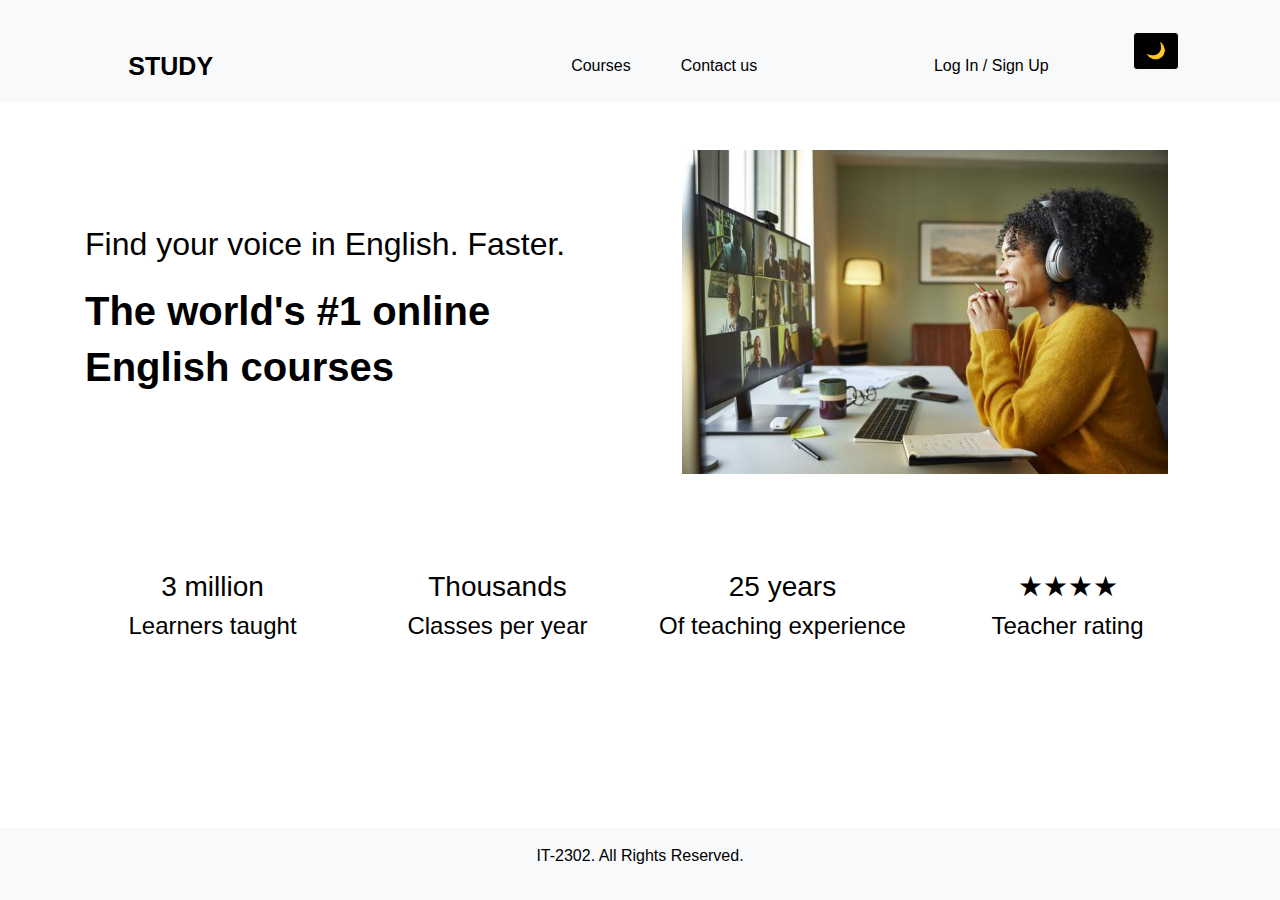
<file: index.html>
<!DOCTYPE html>
<html lang="en">
<head>
    <meta charset="UTF-8">
    <meta name="viewport" content="width=device-width, initial-scale=1.0">
    <title>About Us</title>
    <link href="https://stackpath.bootstrapcdn.com/bootstrap/4.5.2/css/bootstrap.min.css" rel="stylesheet">
    <link rel="stylesheet" href="styles.css">
</head>
<body class="light-mode">
<header class="header py-3">
    <div class="container d-flex justify-content-between">
        <nav class="nav">
            <div class="nav-logo" style="padding-right: 20%">
                <p>STUDY</p>
            </div>
            <div class="nav-menu" id="navMenu">
                <ul>
                    <li><a href="courses.html" class="link">Courses</a></li>
                    <li><a href="contact.html" class="link">Contact us</a></li>
                </ul>
            </div>
            <div class="nav-menu" id="navMenuu">
                <div class="nav-button">
                    <ul>
                        <li><a href="Login.html" id="Login" class="link">Log In / Sign Up</a></li>
                        <li><span id="userGreeting" style="display: none;"></span></li>
                    </ul>
                </div>
            </div>
        </nav>
        <button id="modeToggle" class="btn btn-light position-relative top-0 right-0 m-3" onclick="toggleMode()">🌙</button>
        <button class="btn" id="logoutBtn" style="display: flex;" onclick="logout()">Log Out</button>
    </div>
</header>

<main class="container py-5">
    <div class="row align-items-center">
        <div class="col-md-6">
            <h2 class="mb-4">Find your voice in English. Faster.</h2>
            <h1 class="font-weight-bold">The world's #1 online</h1>
            <h1 class="font-weight-bold">English courses</h1>
        </div>
        <div class="col-md-6 text-center">
            <img src="bbfb8afb-ec09-4757-98f6-19be3b9038ea.jfif" alt="English Course" class="img-fluid" style="max-width: 90%;">
        </div>
    </div>

    <div class="row text-center py-5 mt-5">
        <div class="col-md-3">
            <h3>3 million</h3>
            <h4>Learners taught</h4>
        </div>
        <div class="col-md-3">
            <h3>Thousands</h3>
            <h4>Classes per year</h4>
        </div>
        <div class="col-md-3">
            <h3>25 years</h3>
            <h4>Of teaching experience</h4>
        </div>
        <div class="col-md-3">
            <h3>★★★★</h3>
            <h4>Teacher rating</h4>
        </div>
    </div>
</main>

<footer class="footer text-center py-3" style="position: relative;">
    <p>IT-2302. All Rights Reserved.</p>
</footer>

<script src="https://code.jquery.com/jquery-3.5.1.slim.min.js"></script>
<script src="https://cdn.jsdelivr.net/npm/@popperjs/core@2.9.1/dist/umd/popper.min.js"></script>
<script src="https://stackpath.bootstrapcdn.com/bootstrap/4.5.2/js/bootstrap.min.js"></script>

<script>
    function toggleMode() {
        const body = document.body;
        const modeToggleButton = document.getElementById("modeToggle");
        const isLightMode = body.classList.contains("light-mode");

        if (isLightMode) {
            body.classList.remove("light-mode");
            body.classList.add("dark-mode");
            modeToggleButton.textContent = "🌞";
            localStorage.setItem("theme", "dark-mode");
        } else {
            body.classList.remove("dark-mode");
            body.classList.add("light-mode");
            modeToggleButton.textContent = "🌙";
            localStorage.setItem("theme", "light-mode");
        }
    }

    window.addEventListener("load", function() {
        const savedTheme = localStorage.getItem("theme");
        const body = document.body;
        const modeToggleButton = document.getElementById("modeToggle");

        if (savedTheme) {
            body.classList.remove("light-mode", "dark-mode");
            body.classList.add(savedTheme);

            if (savedTheme === "dark-mode") {
                modeToggleButton.textContent = "🌞";
            } else {
                modeToggleButton.textContent = "🌙";
            }
        } else {
            body.classList.add("light-mode");
            modeToggleButton.textContent = "🌙";
        }
    });

    window.onload = function() {
        const currentUser = localStorage.getItem("currentUser");

        if (currentUser) {
            document.getElementById("Login").style.display = "none";
            document.getElementById("userGreeting").style.display = "inline";
            document.getElementById("userGreeting").textContent = `${currentUser}`;
            document.getElementById("logoutBtn").style.display = "inline";
        } else {
            document.getElementById("Login").style.display = "inline";
            document.getElementById("userGreeting").style.display = "none";
            document.getElementById("logoutBtn").style.display = "none";
        }
    }

    function logout() {
        localStorage.removeItem("currentUser");
        document.getElementById("Login").style.display = "inline";
        document.getElementById("userGreeting").style.display = "none";
        document.getElementById("logoutBtn").style.display = "none";
    }
</script>

</body>
</html>
</file>
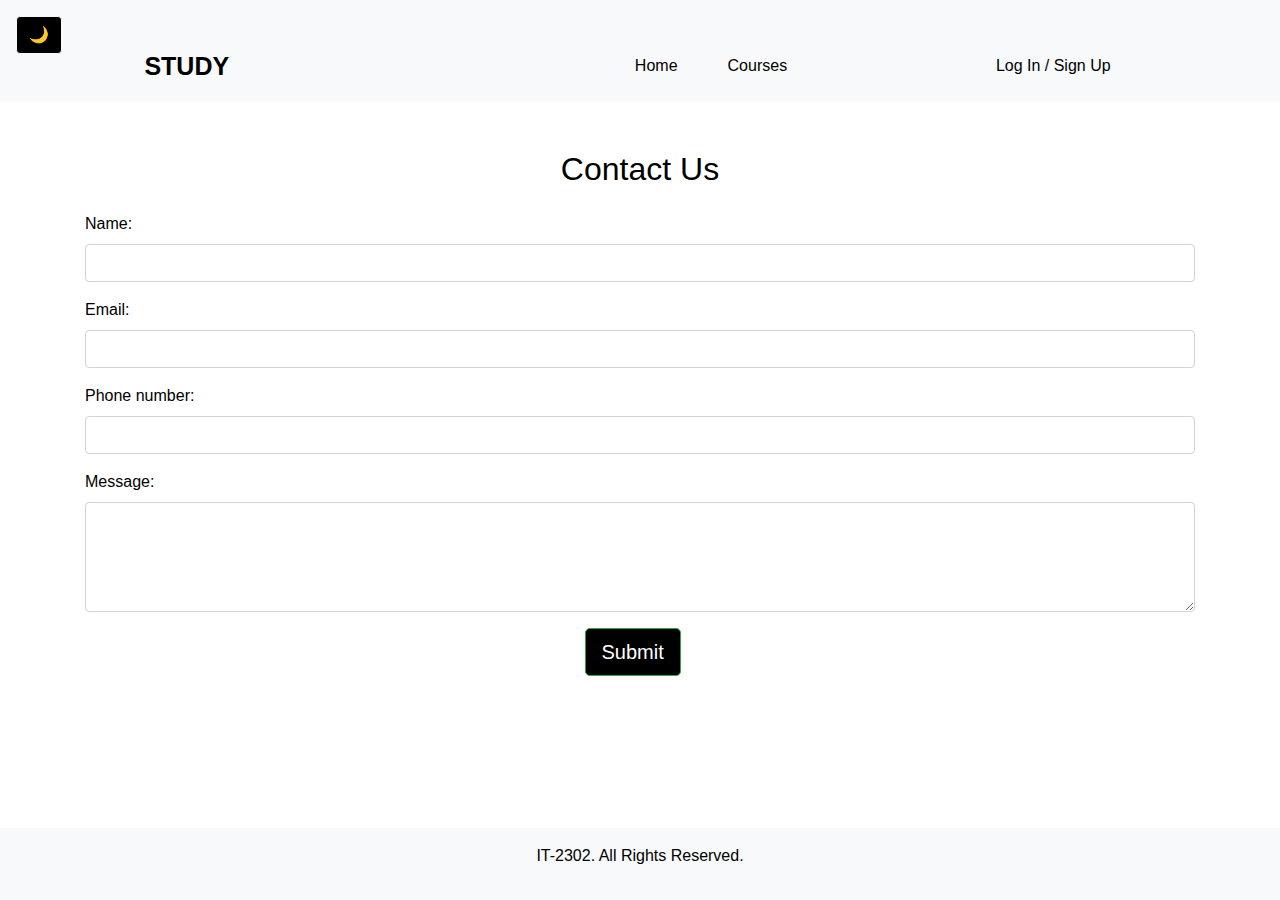
<file: contact.html>
<!DOCTYPE html>
<html lang="en">
<head>
    <meta charset="UTF-8">
    <meta name="viewport" content="width=device-width, initial-scale=1.0">
    <title>Contact Us</title>
    <link href="https://stackpath.bootstrapcdn.com/bootstrap/4.5.2/css/bootstrap.min.css" rel="stylesheet">
    <link rel="stylesheet" href="styles.css">
</head>
<body class="light-mode">

<header class="header py-3">
    <div class="container d-flex justify-content-between">
        <nav class="nav">
            <div class="nav-logo" style="padding-right: 20%">
                <p>STUDY</p>
            </div>
            <div class="nav-menu" id="navMenu">
                <ul>
                    <li><a href="index.html" class="link">Home</a></li>
                    <li><a href="courses.html" class="link">Courses</a></li>
                </ul>
            </div>
            <div class="nav-menu" id="navMenuu">
                <div class="nav-button">
                    <ul>
                        <li><a href="Login.html" id="Login" class="link">Log In / Sign Up</a></li>
                        <li><span id="userGreeting" style="display: none;"></span></li>
                    </ul>
                </div>
            </div>
        </nav>
        <button class="btn" id="logoutBtn" style="display: flex;" onclick="logout()">Log Out</button>
    </div>
</header>

<button id="modeToggle" class="btn btn-light position-fixed top-0 right-0 m-3" onclick="toggleMode()">🌙</button>

<main class="container my-5">
    <h2 class="text-center mb-4">Contact Us</h2>
    <form id="contactForm">
        <div class="form-group">
            <label for="name">Name:</label>
            <input type="text" id="name" name="name" class="form-control" required>
        </div>

        <div class="form-group">
            <label for="email">Email:</label>
            <input type="email" id="email" name="email" class="form-control" required>
        </div>

        <div class="form-group">
            <label for="phone">Phone number:</label>
            <input type="tel" id="phone" name="phone" class="form-control">
        </div>

        <div class="form-group">
            <label for="message">Message:</label>
            <textarea id="message" name="message" rows="4" class="form-control"></textarea>
        </div>

        <button type="submit" class="btn btn-success btn-lg" style="margin-left:45%">Submit</button>
    </form>
</main>

<footer class="footer text-center py-3" style="position: relative;">
    <p>IT-2302. All Rights Reserved.</p>
</footer>

<script src="https://code.jquery.com/jquery-3.5.1.slim.min.js"></script>
<script src="https://cdn.jsdelivr.net/npm/@popperjs/core@2.9.1/dist/umd/popper.min.js"></script>
<script src="https://stackpath.bootstrapcdn.com/bootstrap/4.5.2/js/bootstrap.min.js"></script>

<script>
    function toggleMode() {
        const body = document.body;
        const modeToggleButton = document.getElementById("modeToggle");
        const isLightMode = body.classList.contains("light-mode");

        if (isLightMode) {
            body.classList.remove("light-mode");
            body.classList.add("dark-mode");
            modeToggleButton.textContent = "🌞";
            localStorage.setItem("theme", "dark-mode");
        } else {
            body.classList.remove("dark-mode");
            body.classList.add("light-mode");
            modeToggleButton.textContent = "🌙";
            localStorage.setItem("theme", "light-mode");
        }
    }

    window.addEventListener("load", function() {
        const savedTheme = localStorage.getItem("theme");
        const body = document.body;
        const modeToggleButton = document.getElementById("modeToggle");

        if (savedTheme) {
            body.classList.remove("light-mode", "dark-mode");
            body.classList.add(savedTheme);

            if (savedTheme === "dark-mode") {
                modeToggleButton.textContent = "🌞";
            } else {
                modeToggleButton.textContent = "🌙";
            }
        } else {
            body.classList.add("light-mode");
            modeToggleButton.textContent = "🌙";
        }
    });

    document.getElementById('contactForm').addEventListener('submit', function(event) {
        event.preventDefault();
        alert("Thank you for your message. We will get back to you soon.");
    });

    window.onload = function() {
        const currentUser = localStorage.getItem("currentUser");

        if (currentUser) {
            document.getElementById("Login").style.display = "none";
            document.getElementById("userGreeting").style.display = "inline";
            document.getElementById("userGreeting").textContent = `${currentUser}`;
            document.getElementById("logoutBtn").style.display = "inline";
        } else {
            document.getElementById("Login").style.display = "inline";
            document.getElementById("userGreeting").style.display = "none";
            document.getElementById("logoutBtn").style.display = "none";
        }
    }

    function logout() {
        localStorage.removeItem("currentUser");
        document.getElementById("Login").style.display = "inline";
        document.getElementById("userGreeting").style.display = "none";
        document.getElementById("logoutBtn").style.display = "none";
    }
</script>

</body>
</html>
</file>
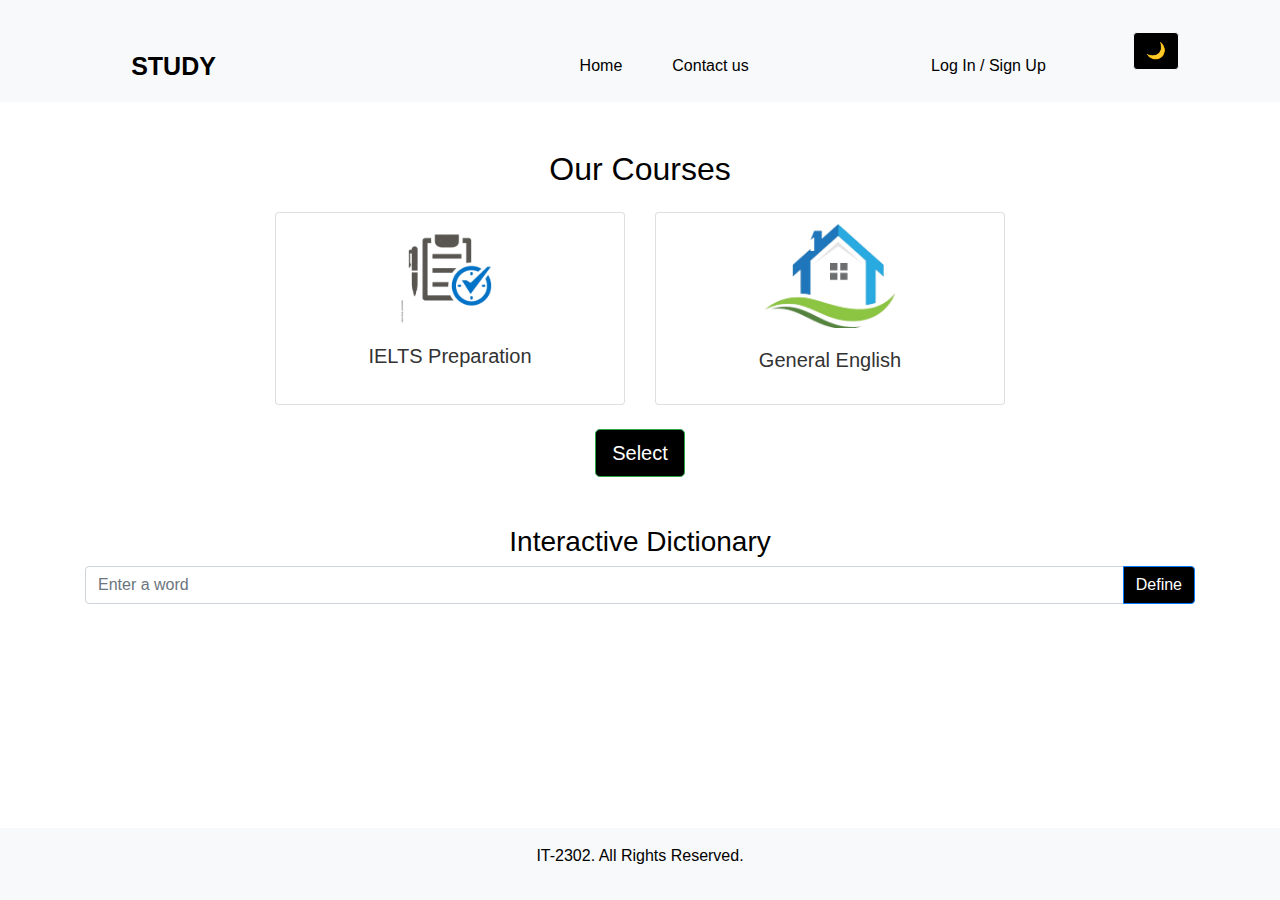
<file: courses.html>
<!DOCTYPE html>
<html lang="en">
<head>
  <meta charset="UTF-8">
  <meta name="viewport" content="width=device-width, initial-scale=1.0">
  <title>Courses</title>
  <link href="https://stackpath.bootstrapcdn.com/bootstrap/4.5.2/css/bootstrap.min.css" rel="stylesheet">
  <link rel="stylesheet" href="styles.css">
</head>
<body class="light-mode">

<header class="header py-3">
  <div class="container d-flex justify-content-between">
    <nav class="nav">
      <div class="nav-logo" style="padding-right: 20%">
        <p>STUDY</p>
      </div>
      <div class="nav-menu" id="navMenu">
        <ul>
          <li><a href="index.html" class="link">Home</a></li>
          <li><a href="contact.html" class="link">Contact us</a></li>
        </ul>
      </div>
      <div class="nav-menu" id="navMenuu">
        <div class="nav-button">
          <ul>
            <li><a href="Login.html" id="Login" class="link">Log In / Sign Up</a></li>
            <li><span id="userGreeting" style="display: none;"></span></li>
          </ul>
        </div>
      </div>
    </nav>
    <button id="modeToggle" class="btn btn-light position-relative top-0 right-0 m-3" onclick="toggleMode()">🌙</button>
    <button class="btn" id="logoutBtn" style="display: flex;" onclick="logout()">Log Out</button>
  </div>
</header>

<main class="container my-5">
  <h2 class="text-center mb-4">Our Courses</h2>
  <div class="row justify-content-center">
    <div class="col-md-4 mb-4">
      <div class="card h-100 course-card" data-link="test.html" onclick="selectCourse(this)">
        <img src="test.png" class="card-img-top mx-auto d-block" alt="IELTS Preparation" style="width: 100px; margin-top:3%">
        <div class="card-body text-center">
          <h5 class="card-title">IELTS Preparation</h5>
        </div>
      </div>
    </div>
    <div class="col-md-4 mb-4">
      <div class="card h-100 course-card" data-link="general.html" onclick="selectCourse(this)">
        <img src="dom.png" class="card-img-top mx-auto d-block" alt="General English" style="width: 130px; margin-top: 3%">
        <div class="card-body text-center">
          <h5 class="card-title">General English</h5>
        </div>
      </div>
    </div>
  </div>
  <div class="text-center">
    <button type="button" class="btn btn-success btn-lg" onclick="goToSelectedCourse()">Select</button>
  </div>
  <div class="my-5">
    <h3 class="text-center">Interactive Dictionary</h3>
    <div class="input-group mb-3">
      <input type="text" id="wordInput" class="form-control" placeholder="Enter a word">
      <div class="input-group-append">
        <button class="btn btn-primary" type="button" onclick="getDefinition()">Define</button>
      </div>
    </div>
    <div id="definitionBox" class="text-center"></div>
  </div>
</main>

<footer class="footer text-center py-3">
  <p>IT-2302. All Rights Reserved.</p>
</footer>

<script src="https://code.jquery.com/jquery-3.5.1.slim.min.js"></script>
<script src="https://cdn.jsdelivr.net/npm/@popperjs/core@2.9.1/dist/umd/popper.min.js"></script>
<script src="https://stackpath.bootstrapcdn.com/bootstrap/4.5.2/js/bootstrap.min.js"></script>

<script>
  let selectedCourseLink = null;

  function selectCourse(card) {
    document.querySelectorAll('.course-card').forEach(c => c.classList.remove('selected'));
    card.classList.add('selected');
    selectedCourseLink = card.getAttribute('data-link');
  }

  function goToSelectedCourse() {
    if (selectedCourseLink) {
      window.location.href = selectedCourseLink;
    } else {
      alert('Please select a course before proceeding.');
    }
  }

  function getDefinition() {
    const word = document.getElementById("wordInput").value;
    const definitionBox = document.getElementById("definitionBox");

    const xhr = new XMLHttpRequest();
    xhr.withCredentials = true;

    xhr.addEventListener('readystatechange', function () {
      if (this.readyState === this.DONE) {
        const response = JSON.parse(this.responseText);
        if (response.definitions && response.definitions.length > 0) {
          const definition = response.definitions[0].definition;
          definitionBox.innerHTML = `<h2>${word}</h2><p>Definition: ${definition}</p>`;

          getPronunciation(word);
        } else {
          definitionBox.innerHTML = `<p>Definition not found.</p>`;
        }
      }
    });

    xhr.open('GET', `https://wordsapiv1.p.rapidapi.com/words/${word}/definitions`);
    xhr.setRequestHeader('x-rapidapi-key', 'e6f2f83a92msh74b74897cc2ba4cp10a26djsnf8c93d39893f');
    xhr.setRequestHeader('x-rapidapi-host', 'wordsapiv1.p.rapidapi.com');
    xhr.send();
  }

  function getPronunciation(word) {
    const pronunciationBox = document.getElementById("definitionBox");

    const xhr = new XMLHttpRequest();
    xhr.withCredentials = true;

    xhr.addEventListener('readystatechange', function () {
      if (this.readyState === this.DONE) {
        const response = JSON.parse(this.responseText);
        if (response.pronunciation) {
          const pronunciation = response.pronunciation.all || response.pronunciation;
          pronunciationBox.innerHTML += `<p>Pronunciation: ${pronunciation}</p>`;
        } else {
          pronunciationBox.innerHTML += `<p>Pronunciation not found.</p>`;
        }
      }
    });

    xhr.open('GET', `https://wordsapiv1.p.rapidapi.com/words/${word}/pronunciation`);
    xhr.setRequestHeader('x-rapidapi-key', 'e6f2f83a92msh74b74897cc2ba4cp10a26djsnf8c93d39893f');
    xhr.setRequestHeader('x-rapidapi-host', 'wordsapiv1.p.rapidapi.com');
    xhr.send();
  }

  function toggleMode() {
    const body = document.body;
    const modeToggleButton = document.getElementById("modeToggle");
    const isLightMode = body.classList.contains("light-mode");

    if (isLightMode) {
      body.classList.remove("light-mode");
      body.classList.add("dark-mode");
      modeToggleButton.textContent = "🌞";
      localStorage.setItem("theme", "dark-mode");
    } else {
      body.classList.remove("dark-mode");
      body.classList.add("light-mode");
      modeToggleButton.textContent = "🌙";
      localStorage.setItem("theme", "light-mode");
    }
  }

  window.addEventListener("load", function() {
    const savedTheme = localStorage.getItem("theme");
    const body = document.body;
    const modeToggleButton = document.getElementById("modeToggle");

    if (savedTheme) {
      body.classList.remove("light-mode", "dark-mode");
      body.classList.add(savedTheme);

      if (savedTheme === "dark-mode") {
        modeToggleButton.textContent = "🌞";
      } else {
        modeToggleButton.textContent = "🌙";
      }
    } else {
      body.classList.add("light-mode");
      modeToggleButton.textContent = "🌙";
    }
  });

  window.onload = function() {
    const currentUser = localStorage.getItem("currentUser");

    if (currentUser) {
      document.getElementById("Login").style.display = "none";
      document.getElementById("userGreeting").style.display = "inline";
      document.getElementById("userGreeting").textContent = `${currentUser}`;
      document.getElementById("logoutBtn").style.display = "inline";
    } else {
      document.getElementById("Login").style.display = "inline";
      document.getElementById("userGreeting").style.display = "none";
      document.getElementById("logoutBtn").style.display = "none";
    }
  }

  function logout() {
    localStorage.removeItem("currentUser");
    document.getElementById("Login").style.display = "inline";
    document.getElementById("userGreeting").style.display = "none";
    document.getElementById("logoutBtn").style.display = "none";
  }
</script>

</body>
</html>
</file>
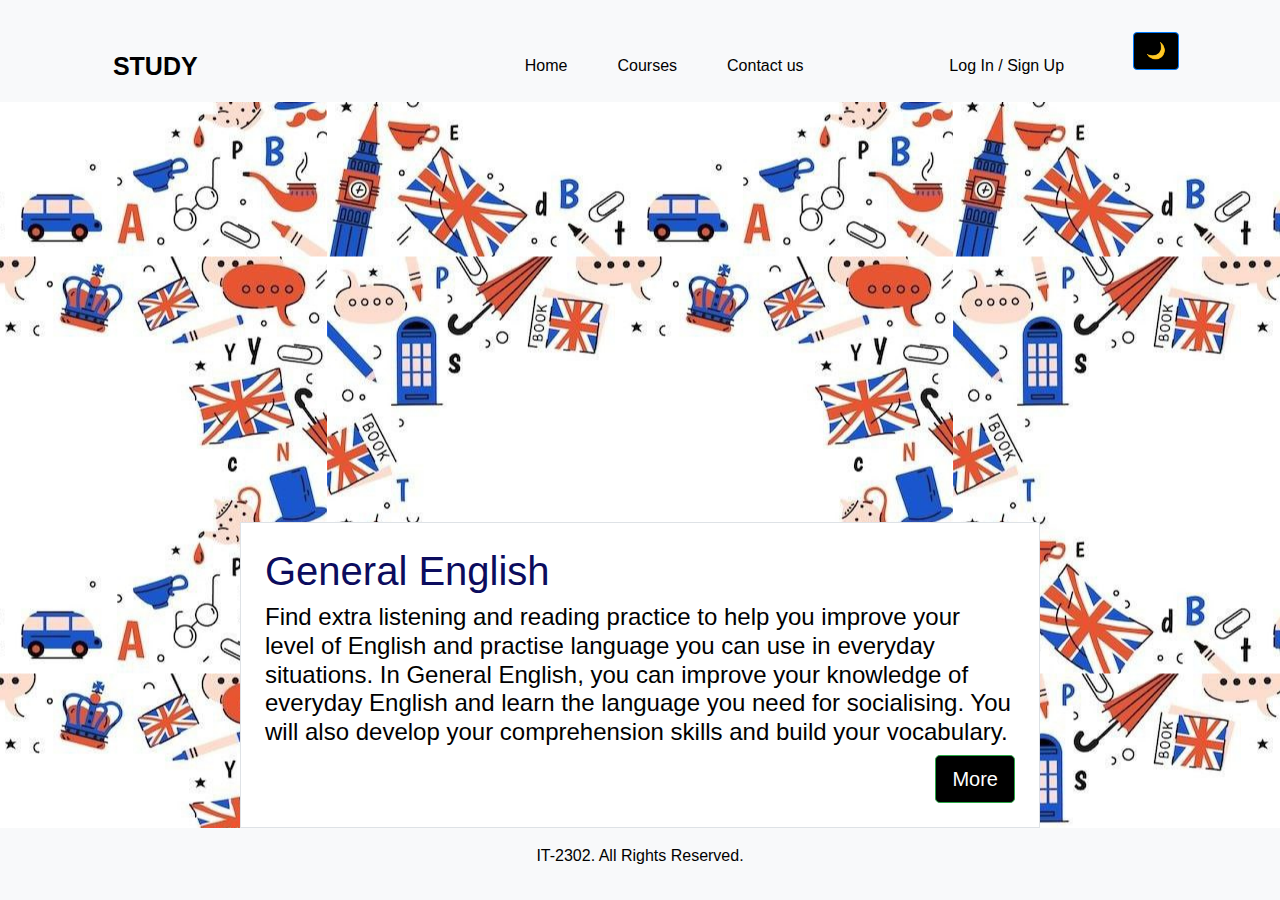
<file: General.html>
<!DOCTYPE html>
<html lang="en">
<head>
  <meta charset="UTF-8">
  <meta name="viewport" content="width=device-width, initial-scale=1.0">
  <title>General English</title>
  <link href="https://stackpath.bootstrapcdn.com/bootstrap/4.5.2/css/bootstrap.min.css" rel="stylesheet">
  <link rel="stylesheet" href="styles.css">
</head>
<body>

<header class="header py-3">
  <div class="container d-flex justify-content-between">
    <nav class="nav">
      <div class="nav-logo" style="padding-right: 20%">
        <p>STUDY</p>
      </div>
      <div class="nav-menu" id="navMenu">
        <ul>
          <li><a href="index.html" class="link">Home</a></li>
          <li><a href="courses.html" class="link">Courses</a></li>
          <li><a href="contact.html" class="link">Contact us</a></li>
        </ul>
      </div>
      <div class="nav-menu" id="navMenuu">
        <div class="nav-button">
          <ul>
            <li><a href="Login.html" id="Login" class="link">Log In / Sign Up</a></li>
            <li><span id="userGreeting" style="display: none;"></span></li>
          </ul>
        </div>
      </div>
    </nav>
    <button id="modeToggle" class="btn btn-outline-primary top-0 right-0 m-3">🌙</button>
    <button class="btn" id="logoutBtn" style="display: flex;" onclick="logout()">Log Out</button>
  </div>
</header>

<main class="position-relative" style="background-image: url('991c7eb0-2c0a-41b2-a74f-4b2fd2d92450.jpg'); background-size: auto; background-position: center; height: 600px;">
  <div class="container">
    <div id="containerDiv" class="border p-4 position-absolute" style="bottom: 0; left: 50%; transform: translateX(-50%); width: 100%; max-width: 800px;">
      <h1 style="color:#0c0c5e">General English</h1>
      <h4>Find extra listening and reading practice to help you improve your level of English and practise language you can use in everyday situations. In General English, you can improve your knowledge of everyday English and learn the language you need for socialising. You will also develop your comprehension skills and build your vocabulary.</h4>
      <div class="text-right">
        <a href="Reg.html" class="btn btn-success btn-lg">More</a>
      </div>
    </div>
  </div>
</main>

<footer class="footer text-center py-3" style="position: relative;">
  <p>IT-2302. All Rights Reserved.</p>
</footer>

<script src="https://code.jquery.com/jquery-3.5.1.slim.min.js"></script>
<script src="https://cdn.jsdelivr.net/npm/@popperjs/core@2.9.1/dist/umd/popper.min.js"></script>
<script src="https://stackpath.bootstrapcdn.com/bootstrap/4.5.2/js/bootstrap.min.js"></script>

<script>
  function toggleMode() {
    const body = document.body;
    const containerDiv = document.getElementById("containerDiv");
    const modeToggleButton = document.getElementById("modeToggle");
    const isLightMode = body.classList.contains("light-mode");

    if (isLightMode) {
      body.classList.remove("light-mode");
      body.classList.add("dark-mode");
      containerDiv.classList.remove("light-mode");
      containerDiv.classList.add("dark-mode");
      modeToggleButton.textContent = "🌞";
      localStorage.setItem("theme", "dark-mode");
    } else {
      body.classList.remove("dark-mode");
      body.classList.add("light-mode");
      containerDiv.classList.remove("dark-mode");
      containerDiv.classList.add("light-mode");
      modeToggleButton.textContent = "🌙";
      localStorage.setItem("theme", "light-mode");
    }
  }

  window.addEventListener("load", function() {
    const savedTheme = localStorage.getItem("theme");
    const body = document.body;
    const containerDiv = document.getElementById("containerDiv");
    const modeToggleButton = document.getElementById("modeToggle");

    if (savedTheme) {
      body.classList.remove("light-mode", "dark-mode");
      body.classList.add(savedTheme);
      containerDiv.classList.remove("light-mode", "dark-mode");
      containerDiv.classList.add(savedTheme);

      if (savedTheme === "dark-mode") {
        modeToggleButton.textContent = "🌞";
      } else {
        modeToggleButton.textContent = "🌙";
      }
    } else {
      body.classList.add("light-mode");
      containerDiv.classList.add("light-mode");
      modeToggleButton.textContent = "🌙";
    }
  });

  document.getElementById("modeToggle").addEventListener("click", toggleMode);
  window.onload = function() {
    const currentUser = localStorage.getItem("currentUser");

    if (currentUser) {
      document.getElementById("Login").style.display = "none";
      document.getElementById("userGreeting").style.display = "inline";
      document.getElementById("userGreeting").textContent = `${currentUser}`;
      document.getElementById("logoutBtn").style.display = "inline";
    } else {
      document.getElementById("Login").style.display = "inline";
      document.getElementById("userGreeting").style.display = "none";
      document.getElementById("logoutBtn").style.display = "none";
    }
  }

  function logout() {
    localStorage.removeItem("currentUser");
    document.getElementById("Login").style.display = "inline";
    document.getElementById("userGreeting").style.display = "none";
    document.getElementById("logoutBtn").style.display = "none";
  }
</script>

</body>
</html>
</file>
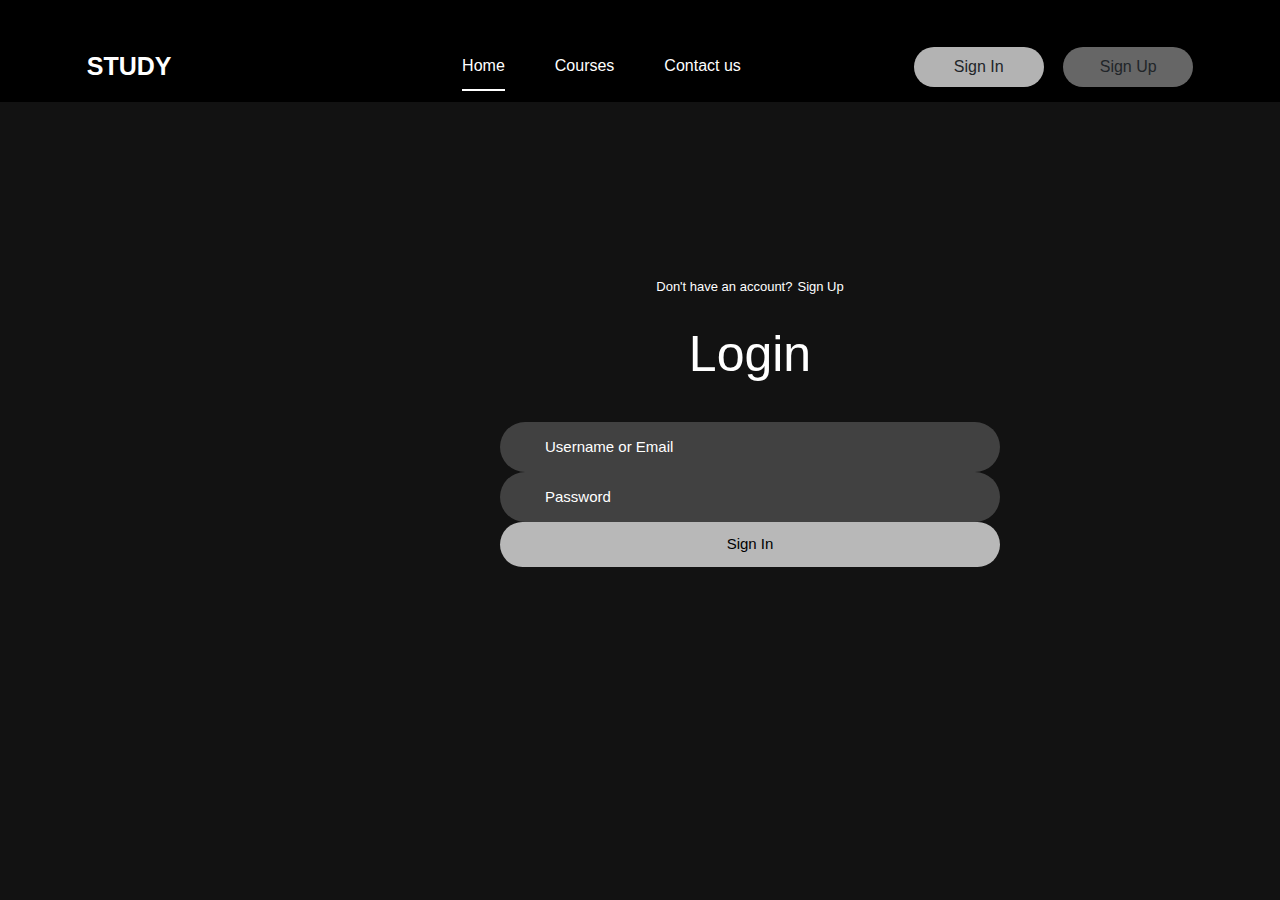
<file: Login.html>
<!DOCTYPE html>
<html lang="en">
<head>
    <meta charset="UTF-8">
    <meta name="viewport" content="width=device-width, initial-scale=1.0">
    <link href="https://stackpath.bootstrapcdn.com/bootstrap/4.5.2/css/bootstrap.min.css" rel="stylesheet">
    <title>Login System</title>
    <link rel="stylesheet" href="styles.css">
</head>
<body style="background-color: #121212;">
<header class="header py-3">
    <div class="container d-flex justify-content-between align-items-center">
        <nav class="nav">
            <div class="nav-logo" style="padding-right: 20%">
                <p>STUDY</p>
            </div>
            <div class="nav-menu" id="navMenu">
                <ul>
                    <li><a href="index.html" class="link active">Home</a></li>
                    <li><a href="courses.html" class="link">Courses</a></li>
                    <li><a href="contact.html" class="link">Contact us</a></li>
                </ul>
            </div>
            <div style="padding-left: 13%" class="nav-button">
                <button class="btn white-btn" id="loginBtn" onclick="login()">Sign In</button>
                <button class="btn" id="registerBtn" onclick="register()">Sign Up</button>
            </div>
            <div class="nav-menu-btn">
                <i class="bx bx-menu" onclick="myMenuFunction()"></i>
            </div>
        </nav>
    </div>
</header>

<div class="form-box" style="justify-content: center; align-items: center; min-height: 70vh;">

    <div class="login-container" id="login">
        <div class="top">
            <span>Don't have an account? <a href="#" onclick="register()">Sign Up</a></span>
            <header style="color: #fff;font-size: 50px; text-align: center; padding: 10px 0 30px 0;">Login</header>
        </div>
        <div class="input-box">
            <input type="text" id="loginUsername" class="input-field" placeholder="Username or Email">
            <i class="bx bx-user"></i>
        </div>
        <div class="input-box">
            <input type="password" id="loginPassword" class="input-field" placeholder="Password">
            <i class="bx bx-lock-alt"></i>
        </div>
        <div class="input-box">
            <input type="submit" class="submit" value="Sign In" onclick="showLogin()">
        </div>
        <div class="two-col">
            <div class="one"></div>
        </div>
    </div>

    <div id="adminPanel" class="container my-5" style="display: none;">
        <h2 class="text-center mb-4">Admin Panel - User Management</h2>
        <table class="table table-bordered">
            <thead>
            <tr>
                <th>Username</th>
                <th>Email</th>
                <th>Password</th>
                <th>Actions</th>
            </tr>
            </thead>
            <tbody id="userTableBody"></tbody>
        </table>
    </div>

    <div class="register-container" id="register">
        <div class="top">
            <span>Have an account? <a href="#" onclick="login()">Login</a></span>
            <header style="color: #fff;font-size: 50px; text-align: center; padding: 10px 0 30px 0;">Sign Up</header>
        </div>
        <div class="two-forms">
            <div class="input-box">
                <input type="text" id="registerFirstname" class="input-field" placeholder="Firstname">
                <i class="bx bx-user"></i>
            </div>
            <div class="input-box">
                <input type="text" id="registerLastname" class="input-field" placeholder="Lastname">
                <i class="bx bx-user"></i>
            </div>
        </div>
        <div class="input-box">
            <input type="text" id="registerEmail" class="input-field" placeholder="Email">
            <i class="bx bx-envelope"></i>
        </div>
        <div class="input-box">
            <input type="password" id="registerPassword" class="input-field" placeholder="Password">
            <i class="bx bx-lock-alt"></i>
        </div>
        <div class="input-box">
            <input type="submit" class="submit" value="Register" onclick="registerUser()">
        </div>
        <div class="two-col">
            <div class="one"></div>
        </div>
    </div>
</div>

<script>
    function myMenuFunction() {
        var i = document.getElementById("navMenu");
        if (i.className === "nav-menu") {
            i.className += " responsive";
        } else {
            i.className = "nav-menu";
        }
    }

    var a = document.getElementById("loginBtn");
    var b = document.getElementById("registerBtn");
    var x = document.getElementById("login");
    var y = document.getElementById("register");

    function login() {
        x.style.left = "4px";
        y.style.right = "-520px";
        a.className += " white-btn";
        b.className = "btn";
        x.style.opacity = 1;
        y.style.opacity = 0;
        x.style.zIndex = 0;
        y.style.zIndex = 1;
    }

    function register() {
        x.style.left = "-510px";
        y.style.right = "5px";
        a.className = "btn";
        b.className += " white-btn";
        x.style.opacity = 0;
        y.style.opacity = 1;
        x.style.zIndex = 0;
        y.style.zIndex = 1;
    }

    function showAdminPanel() {
        document.getElementById("adminPanel").style.display = "block";
        document.getElementById("login").style.display = "none";
        document.getElementById("register").style.display = "none";
        loadUsers();
    }

    function deleteUser(btn) {
        if (confirm("Are you sure you want to delete this user?")) {
            let row = btn.closest("tr");
            let username = row.cells[0].textContent;
            row.parentNode.removeChild(row);
            deleteUserFromStorage(username);
        }
    }

    function showLogin() {
        const username = document.getElementById("loginUsername").value;
        const password = document.getElementById("loginPassword").value;

        const users = JSON.parse(localStorage.getItem("users") || "[]");

        if (username === "admin" && password === "admin123") {
            showAdminPanel();
            return;
        }

        const user = users.find(user => user.email === username && user.password === password);

        if (user) {
            alert("Successful login!");
            localStorage.setItem("currentUser", user.username);
            setTimeout(() => {
                window.location.href = "index.html";
            }, 1500);
        } else {
            alert("Invalid data entry. Try again!");
        }
    }

    function editUser(button) {
        const row = button.closest("tr");

        if (button.textContent === "Edit") {
            button.textContent = "Save";
            row.cells[0].setAttribute("contenteditable", "true");
            row.cells[1].setAttribute("contenteditable", "true");
            row.cells[2].setAttribute("contenteditable", "true");
            row.style.backgroundColor = "#f9f9f9";
        } else {
            button.textContent = "Edit";
            row.cells[0].removeAttribute("contenteditable");
            row.cells[1].removeAttribute("contenteditable");
            row.cells[2].removeAttribute("contenteditable");
            row.style.backgroundColor = "";

            const username = row.cells[0].textContent;
            const email = row.cells[1].textContent;
            const password = row.cells[2].textContent;

            updateUserInStorage(username, email, password);
        }
    }

    function updateUserInStorage(username, email, password) {
        let users = JSON.parse(localStorage.getItem("users") || "[]");
        users = users.map(user => {
            if (user.username === username) {
                return { ...user, email: email, password: password };
            }
            return user;
        });
        localStorage.setItem("users", JSON.stringify(users));
    }

    function registerUser() {
        const firstname = document.getElementById("registerFirstname").value;
        const lastname = document.getElementById("registerLastname").value;
        const email = document.getElementById("registerEmail").value;
        const password = document.getElementById("registerPassword").value;

        if (firstname && lastname && email && password) {
            if (password.length < 6) {
                alert("Password must be at least 6 characters long.");
                return;
            }

            const newUser = {
                username: `${firstname} ${lastname}`,
                email: email,
                password: password
            };

            let users = JSON.parse(localStorage.getItem("users") || "[]");
            users.push(newUser);
            localStorage.setItem("users", JSON.stringify(users));
            alert("Registration successful!");
            login();
        } else {
            alert("Please fill in all fields.");
        }
    }

    function loadUsers() {
        const users = JSON.parse(localStorage.getItem("users") || "[]");
        const userTableBody = document.getElementById("userTableBody");

        users.forEach(user => {
            const row = document.createElement("tr");

            row.innerHTML = `
                <td>${user.username}</td>
                <td>${user.email}</td>
                <td>${user.password}</td>
                <td>
                    <button class="btn btn-info" onclick="editUser(this)">Edit</button>
                    <button class="btn btn-danger" onclick="deleteUser(this)">Delete</button>
                </td>
            `;

            userTableBody.appendChild(row);
        });
    }

    function deleteUserFromStorage(username) {
        let users = JSON.parse(localStorage.getItem("users") || "[]");
        users = users.filter(user => user.username !== username);
        localStorage.setItem("users", JSON.stringify(users));
    }
</script>

<script src="https://code.jquery.com/jquery-3.5.1.slim.min.js"></script>
<script src="https://cdn.jsdelivr.net/npm/@popperjs/core@2.9.3/dist/umd/popper.min.js"></script>
<script src="https://stackpath.bootstrapcdn.com/bootstrap/4.5.2/js/bootstrap.min.js"></script>
</body>
</html>
</file>
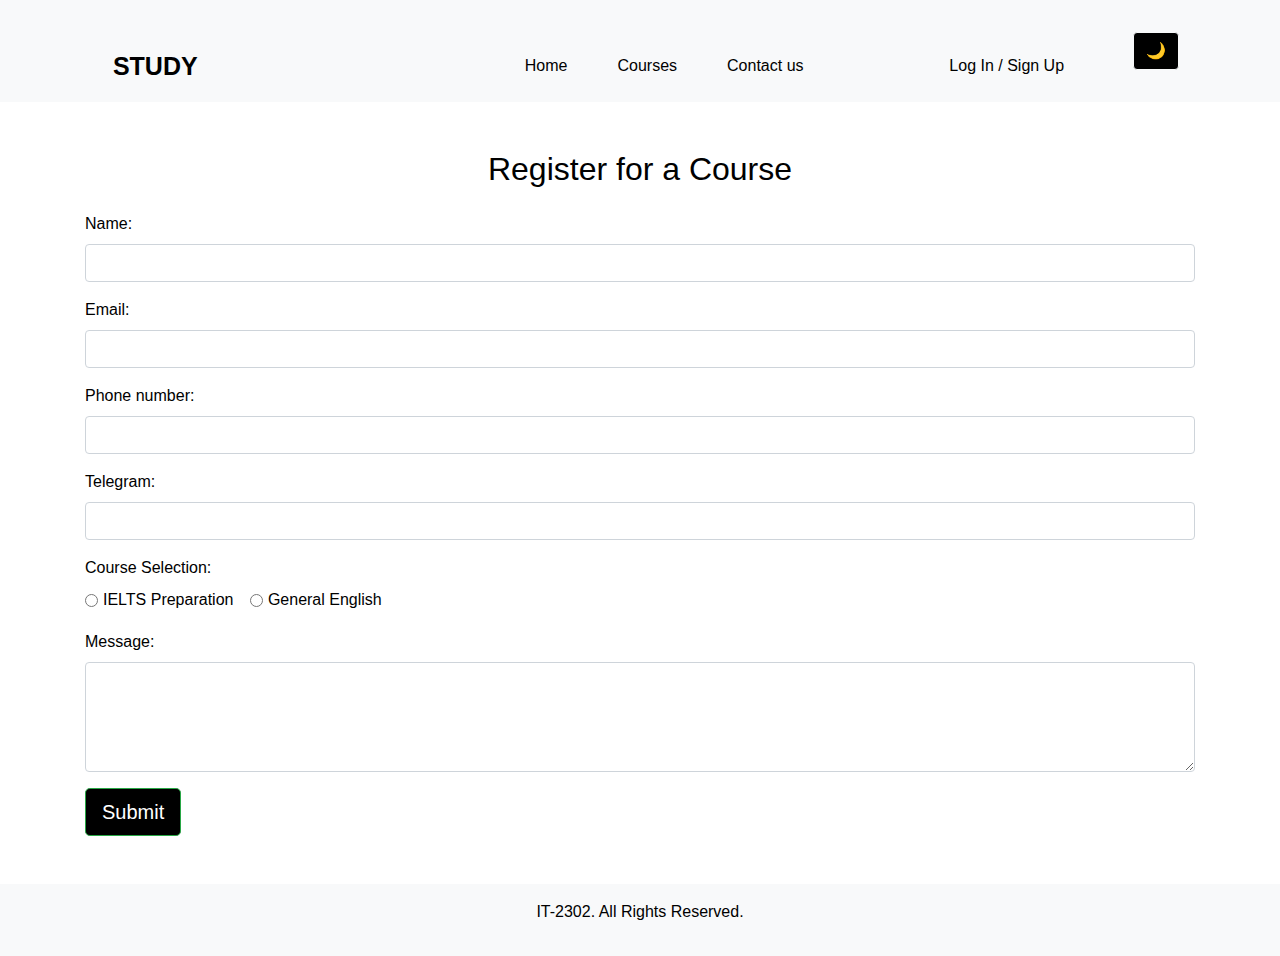
<file: Reg.html>
<!DOCTYPE html>
<html lang="en">
<head>
  <meta charset="UTF-8">
  <meta name="viewport" content="width=device-width, initial-scale=1.0">
  <title>Register</title>
  <link href="https://stackpath.bootstrapcdn.com/bootstrap/4.5.2/css/bootstrap.min.css" rel="stylesheet">
  <link rel="stylesheet" href="styles.css">
</head>
<body>

<header class="header py-3">
  <div class="container d-flex justify-content-between">
    <nav class="nav">
      <div class="nav-logo" style="padding-right: 20%">
        <p>STUDY</p>
      </div>
      <div class="nav-menu" id="navMenu">
        <ul>
          <li><a href="index.html" class="link">Home</a></li>
          <li><a href="courses.html" class="link">Courses</a></li>
          <li><a href="contact.html" class="link">Contact us</a></li>
        </ul>
      </div>
      <div class="nav-menu" id="navMenuu">
        <div class="nav-button">
          <ul>
            <li><a href="Login.html" id="Login" class="link">Log In / Sign Up</a></li>
            <li><span id="userGreeting" style="display: none;"></span></li>
          </ul>
        </div>
      </div>
    </nav>
    <button id="modeToggle" class="btn btn-light position-relative top-0 right-0 m-3" onclick="toggleMode()">🌙</button>
    <button class="btn" id="logoutBtn" style="display: flex;" onclick="logout()">Log Out</button>
  </div>
</header>

<main class="container my-5">
  <h2 class="text-center mb-4">Register for a Course</h2>
  <form id="registerForm">
    <div class="form-group">
      <label for="name">Name:</label>
      <input type="text" id="name" name="name" class="form-control" required>
    </div>

    <div class="form-group">
      <label for="email">Email:</label>
      <input type="email" id="email" name="email" class="form-control" required>
    </div>

    <div class="form-group">
      <label for="phone">Phone number:</label>
      <input type="tel" id="phone" name="phone" class="form-control">
    </div>

    <div class="form-group">
      <label for="telegram">Telegram:</label>
      <input type="tel" id="telegram" name="telegram" class="form-control">
    </div>

    <div class="form-group">
      <label>Course Selection:</label><br>
      <div class="form-check form-check-inline">
        <input type="radio" id="option1" name="selection" value="IELTS Preparation" class="form-check-input" required>
        <label class="form-check-label" for="option1">IELTS Preparation</label>
      </div>
      <div class="form-check form-check-inline">
        <input type="radio" id="option2" name="selection" value="General English" class="form-check-input">
        <label class="form-check-label" for="option2">General English</label>
      </div>
    </div>

    <div class="form-group">
      <label for="message">Message:</label>
      <textarea id="message" name="message" rows="4" class="form-control"></textarea>
    </div>

    <div class="d-flex">
      <button type="submit" class="btn btn-success btn-lg">Submit</button>
    </div>
  </form>
</main>

<footer class="footer  text-center py-3" style="position: relative ;">
  <p>IT-2302. All Rights Reserved.</p>
</footer>

<script src="https://code.jquery.com/jquery-3.5.1.slim.min.js"></script>
<script src="https://cdn.jsdelivr.net/npm/@popperjs/core@2.9.1/dist/umd/popper.min.js"></script>
<script src="https://stackpath.bootstrapcdn.com/bootstrap/4.5.2/js/bootstrap.min.js"></script>

<script>
  function toggleMode() {
    const body = document.body;
    const modeToggleButton = document.getElementById("modeToggle");
    const isLightMode = body.classList.contains("light-mode");

    if (isLightMode) {
      body.classList.remove("light-mode");
      body.classList.add("dark-mode");
      modeToggleButton.textContent = "🌞";
      localStorage.setItem("theme", "dark-mode");
    } else {
      body.classList.remove("dark-mode");
      body.classList.add("light-mode");
      modeToggleButton.textContent = "🌙";
      localStorage.setItem("theme", "light-mode");
    }
  }

  window.addEventListener("load", function() {
    const savedTheme = localStorage.getItem("theme");
    const body = document.body;
    const modeToggleButton = document.getElementById("modeToggle");

    if (savedTheme) {
      body.classList.remove("light-mode", "dark-mode");
      body.classList.add(savedTheme);

      if (savedTheme === "dark-mode") {
        modeToggleButton.textContent = "🌞";
      } else {
        modeToggleButton.textContent = "🌙";
      }
    } else {
      body.classList.add("light-mode");
      modeToggleButton.textContent = "🌙";
    }
  });

  document.getElementById('registerForm').addEventListener('submit', function(event) {
    event.preventDefault();
    alert("Thank you for registering!");
  });

  document.getElementById("modeToggle").addEventListener("click", toggleMode);
  window.onload = function() {
    const currentUser = localStorage.getItem("currentUser");

    if (currentUser) {
      document.getElementById("Login").style.display = "none";
      document.getElementById("userGreeting").style.display = "inline";
      document.getElementById("userGreeting").textContent = `${currentUser}`;
      document.getElementById("logoutBtn").style.display = "inline";
    } else {
      document.getElementById("Login").style.display = "inline";
      document.getElementById("userGreeting").style.display = "none";
      document.getElementById("logoutBtn").style.display = "none";
    }
  }

  function logout() {
    localStorage.removeItem("currentUser");
    document.getElementById("Login").style.display = "inline";
    document.getElementById("userGreeting").style.display = "none";
    document.getElementById("logoutBtn").style.display = "none";
  }
</script>

</body>
</html>
</file>
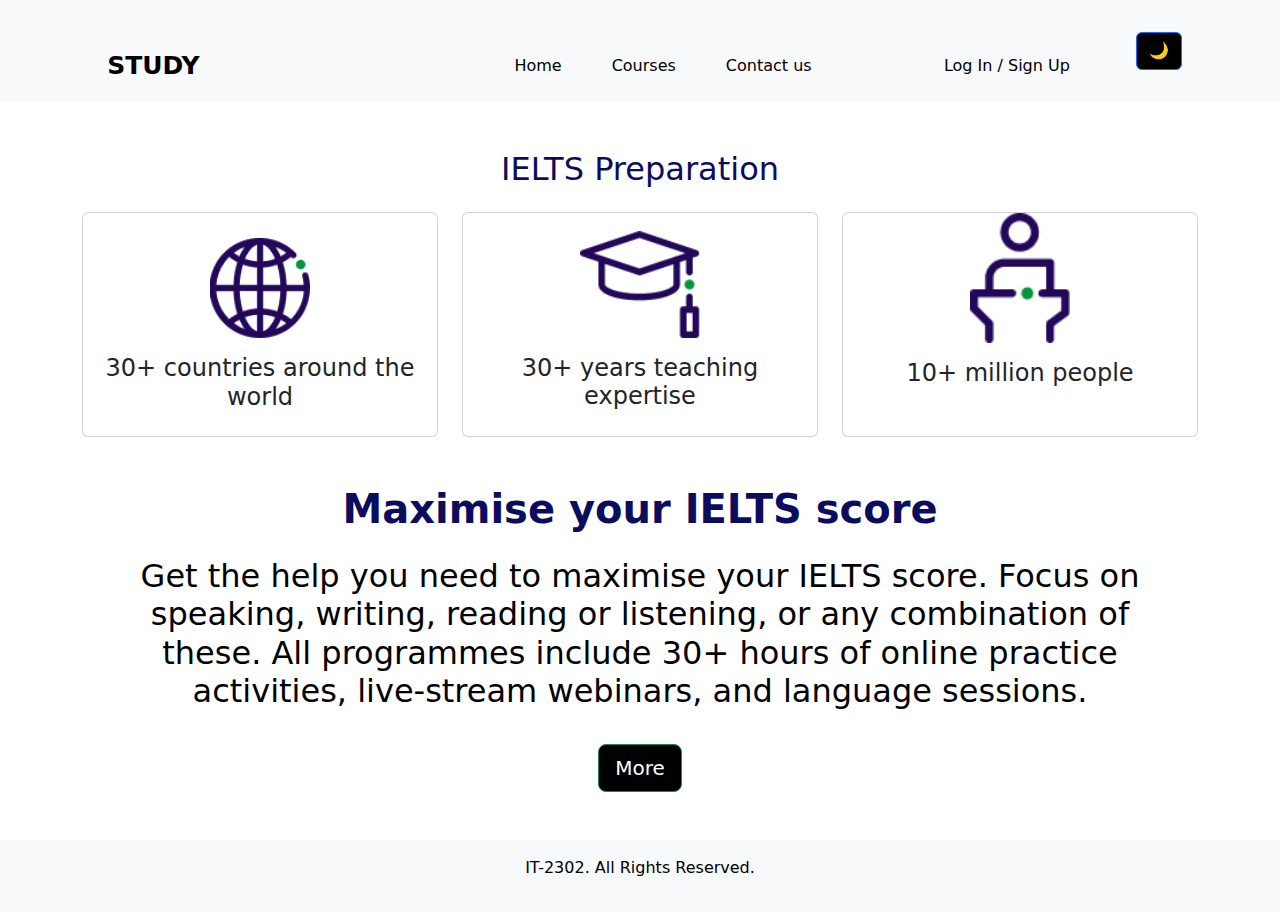
<file: Test.html>
<!DOCTYPE html>
<html lang="en">
<head>
  <meta charset="UTF-8">
  <meta name="viewport" content="width=device-width, initial-scale=1.0">
  <title>Test Preparation</title>
  <link rel="stylesheet" href="styles.css">
  <link href="https://cdn.jsdelivr.net/npm/bootstrap@5.3.3/dist/css/bootstrap.min.css" rel="stylesheet">
</head>
<body>
<header class="header py-3">
  <div class="container d-flex justify-content-between">
    <nav class="nav">
      <div class="nav-logo" style="padding-right: 20%">
        <p>STUDY</p>
      </div>
      <div class="nav-menu" id="navMenu">
        <ul>
          <li><a href="index.html" class="link">Home</a></li>
          <li><a href="courses.html" class="link">Courses</a></li>
          <li><a href="contact.html" class="link">Contact us</a></li>
        </ul>
      </div>
      <div class="nav-menu" id="navMenuu">
        <div class="nav-button">
          <ul>
            <li><a href="Login.html" id="Login" class="link">Log In / Sign Up</a></li>
            <li><span id="userGreeting" style="display: none;"></span></li>
          </ul>
        </div>
      </div>
    </nav>
    <button id="modeToggle" class="btn btn-outline-primary top-0 right-0 m-3">🌙</button>
    <button class="btn" id="logoutBtn" style="display: flex;" onclick="logout()">Log Out</button>
  </div>
</header>

<main class="container my-5">
  <h2 class="text-center mb-4" style="color:#0c0c5e">IELTS Preparation</h2>

  <div class="row text-center">
    <div class="col-md-4 mb-4">
      <div class="card h-100">
        <img src="80_countries_logo.png" class="card-img-top mx-auto d-block" alt="ABC" style="width: 100px; margin-top: 7%">
        <div class="card-body">
          <h4 class="card-title">30+ countries around the world</h4>
        </div>
      </div>
    </div>
    <div class="col-md-4 mb-4">
      <div class="card h-100">
        <img src="80_years_teaching_expertise_logo_0.png" class="card-img-top mx-auto d-block" alt="test" style="width: 120px; margin-top:5%">
        <div class="card-body">
          <h4 class="card-title">30+ years teaching expertise</h4>
        </div>
      </div>
    </div>
    <div class="col-md-4 mb-4">
      <div class="card h-100">
        <img src="80_million_people_3.png" class="card-img-top mx-auto d-block" alt="dom" style="width: 100px;">
        <div class="card-body">
          <h4 class="card-title">10+ million people</h4>
        </div>
      </div>
    </div>
  </div>

  <h1 class="text-center my-4" style="color:#0c0c5e"><b>Maximise your IELTS score</b></h1>
  <h2 class="text-center mx-auto" style="max-width: 95%;">Get the help you need to maximise your IELTS score. Focus on speaking, writing, reading or listening, or any combination of these. All programmes include 30+ hours of online practice activities, live-stream webinars, and language sessions.</h2>

  <div class="text-center" style="margin-top:3%">
    <a href="Reg.html" class="btn btn-success btn-lg">More</a>
  </div>
</main>

<footer class="footer text-center py-3" style="position: relative ;">
  <p>IT-2302. All Rights Reserved.</p>
</footer>

<script>
  function toggleMode() {
    const body = document.body;
    const modeToggleButton = document.getElementById("modeToggle");
    const isLightMode = body.classList.contains("light-mode");

    if (isLightMode) {
      body.classList.remove("light-mode");
      body.classList.add("dark-mode");
      modeToggleButton.textContent = "🌞";
      localStorage.setItem("theme", "dark-mode");
    } else {
      body.classList.remove("dark-mode");
      body.classList.add("light-mode");
      modeToggleButton.textContent = "🌙";
      localStorage.setItem("theme", "light-mode");
    }
  }

  window.addEventListener("load", function() {
    const savedTheme = localStorage.getItem("theme");
    const body = document.body;
    const modeToggleButton = document.getElementById("modeToggle");

    if (savedTheme) {
      body.classList.remove("light-mode", "dark-mode");
      body.classList.add(savedTheme);

      if (savedTheme === "dark-mode") {
        modeToggleButton.textContent = "🌞";
      } else {
        modeToggleButton.textContent = "🌙";
      }
    } else {
      body.classList.add("light-mode");
      modeToggleButton.textContent = "🌙";
    }
  });

  document.getElementById("modeToggle").addEventListener("click", toggleMode);
  window.onload = function() {
    const currentUser = localStorage.getItem("currentUser");

    if (currentUser) {
      document.getElementById("Login").style.display = "none";
      document.getElementById("userGreeting").style.display = "inline";
      document.getElementById("userGreeting").textContent = `${currentUser}`;
      document.getElementById("logoutBtn").style.display = "inline";
    } else {
      document.getElementById("Login").style.display = "inline";
      document.getElementById("userGreeting").style.display = "none";
      document.getElementById("logoutBtn").style.display = "none";
    }
  }

  function logout() {
    localStorage.removeItem("currentUser");
    document.getElementById("Login").style.display = "inline";
    document.getElementById("userGreeting").style.display = "none";
    document.getElementById("logoutBtn").style.display = "none";
  }
</script>

</body>
</html>
</file>
<file: styles.css>
body, .header, .footer {
    transition: background-color 0.3s, color 0.3s;
}

body {
    font-family: Arial, sans-serif;
    margin: 0;
    padding: 0;
    height: 100%;
    width: 100%;
    display: flex;
    flex-direction: column;
}

html, body {
    height: 100%;
}

body {
    display: flex;
    flex-direction: column;
}

main {
    flex: 1;
}

.header {
    background-color: #000000;
    color: white;
    padding: 20px;
    display: flex;
    align-items: center;
    transition: background-color 0.3s, color 0.3s;
}

.footer {
    background-color: #000000;
    color: white;
    padding: 20px;
    text-align: center;
    transition: background-color 0.3s, color 0.3s;
}

.nav {
    display: flex;
    justify-content: space-around;
    width: 100%;
    height: 70px;
    line-height: 100px;
    z-index: 100;
}

.nav-logo p {
    color: white;
    font-size: 25px;
    font-weight: 600;
}

.nav-menu ul {
    display: flex;
}

.nav-menu ul li {
    list-style-type: none;
}

.nav-menu ul li .link {
    text-decoration: none;
    font-weight: 500;
    color: #fff;
    padding-bottom: 15px;
    margin: 0 25px;
}

.link:hover, .active {
    border-bottom: 2px solid #fff;
}

.nav-button .btn {
    width: 130px;
    height: 40px;
    font-weight: 500;
    background: rgba(255, 255, 255, 0.4);
    border: none;
    border-radius: 30px;
    cursor: pointer;
    transition: .3s ease;
}

.btn:hover {
    background: rgba(255, 255, 255, 0.3);
}

#registerBtn {
    margin-left: 15px;
}

.btn.white-btn {
    background: rgba(255, 255, 255, 0.7);
}

.btn.btn.white-btn:hover {
    background: rgba(255, 255, 255, 0.5);
}

.nav-menu-btn {
    display: none;
}

.form-box {
    position: relative;
    display: flex;
    align-items: center;
    justify-content: center;
    width: 1000px;
    height: 420px;
    z-index: 2;
    overflow: hidden;
}

.login-container {
    position: absolute;
    left: 500px;
    width: 500px;
    display: flex;
    flex-direction: column;
    transition: .5s ease-in-out;
}

.register-container {
    position: absolute;
    right: -800px;
    width: 500px;
    display: flex;
    flex-direction: column;
    transition: .5s ease-in-out;
}

.top span {
    color: #fff;
    font-size: small;
    padding: 10px 0;
    display: flex;
    justify-content: center;
}

.top span a {
    font-weight: 500;
    color: #fff;
    margin-left: 5px;
}

.two-forms {
    display: flex;
    gap: 10px;
}

.input-field {
    font-size: 15px;
    background: rgba(255, 255, 255, 0.2);
    color: #fff;
    height: 50px;
    width: 100%;
    padding: 0 10px 0 45px;
    border: none;
    border-radius: 30px;
    outline: none;
    transition: .2s ease;
}

.input-field:hover, .input-field:focus {
    background: rgba(255, 255, 255, 0.25);
}

::-webkit-input-placeholder {
    color: #fff;
}

.input-box i {
    position: relative;
    top: -35px;
    left: 17px;
    color: #fff;
}

.submit {
    font-size: 15px;
    font-weight: 500;
    color: black;
    height: 45px;
    width: 100%;
    border: none;
    border-radius: 30px;
    outline: none;
    background: rgba(255, 255, 255, 0.7);
    cursor: pointer;
    transition: .3s ease-in-out;
}

.submit:hover {
    background: rgba(255, 255, 255, 0.5);
    box-shadow: 1px 5px 7px 1px rgba(0, 0, 0, 0.2);
}

@media only screen and (max-width: 786px) {
    .nav-button {
        display: none;
    }
    .nav-menu.responsive {
        top: 100px;
    }
    .nav-menu {
        position: absolute;
        top: -800px;
        display: flex;
        justify-content: center;
        background: rgba(255, 255, 255, 0.2);
        width: 100%;
        height: 90vh;
        backdrop-filter: blur(20px);
        transition: .3s;
    }
    .nav-menu ul {
        flex-direction: column;
        text-align: center;
    }
    .nav-menu-btn {
        display: block;
    }
    .nav-menu-btn i {
        font-size: 25px;
        color: #fff;
        padding: 10px;
        background: rgba(255, 255, 255, 0.2);
        border-radius: 50%;
        cursor: pointer;
        transition: .3s;
    }
    .nav-menu-btn i:hover {
        background: rgba(255, 255, 255, 0.15);
    }
}

@media only screen and (max-width: 540px) {
    .wrapper {
        min-height: 100vh;
    }
    .form-box {
        width: 100%;
        height: 500px;
    }
    .register-container, .login-container {
        width: 100%;
        padding: 0 20px;
    }
    .register-container .two-forms {
        flex-direction: column;
        gap: 0;
    }
}

.light-mode .header,
.light-mode .footer {
    background-color: #f8f9fa;
    color: black;
}

.light-mode .nav-logo p,
.light-mode .nav-menu ul li .link {
    color: black;
}

.light-mode .link:hover,
.light-mode .active {
    border-bottom: 2px solid black;
}

.light-mode .btn {
    background-color: black;
    color: white;
}

.dark-mode .btn {
    background-color: white;
    color: black;
}

.light-mode .btn:hover {
    background: rgba(0, 0, 0, 0.2);
}

.light-mode .input-field {
    background: rgba(0, 0, 0, 0.05);
    color: black;
}

.light-mode .input-field:hover,
.light-mode .input-field:focus {
    background: rgba(0, 0, 0, 0.1);
}

.light-mode .submit {
    color: white;
    background: rgba(0, 0, 0, 0.7);
}

.light-mode .submit:hover {
    background: rgba(0, 0, 0, 0.6);
}

.light-mode .nav-menu-btn i {
    color: black;
    background: rgba(0, 0, 0, 0.1);
}

.light-mode .nav-menu-btn i:hover {
    background: rgba(0, 0, 0, 0.15);
}

body.light-mode {
    background-color: white;
    color: black;
}

body.dark-mode {
    background-color: #121212;
    color: white;
}

.card {
    background-color: #fff;
    color: #333;
}

body.dark-mode .card {
    background-color: #333;
    color: #fff;
}

.card-title {
    color: inherit;
}

.course-card.selected {
    border: 2px solid #007bff;
    box-shadow: 0 4px 8px rgba(0, 123, 255, 0.5);
}

.light-mode .bg-white {
    background-color: #ffffff;
    color: #000000;
}

.dark-mode .bg-white {
    background-color: #333333;
    color: #ffffff;
}

.light-mode #containerDiv {
    background-color: #ffffff;
    color: black;
}

.dark-mode #containerDiv {
    background-color: #121212;
    color: white;
}
</file>
